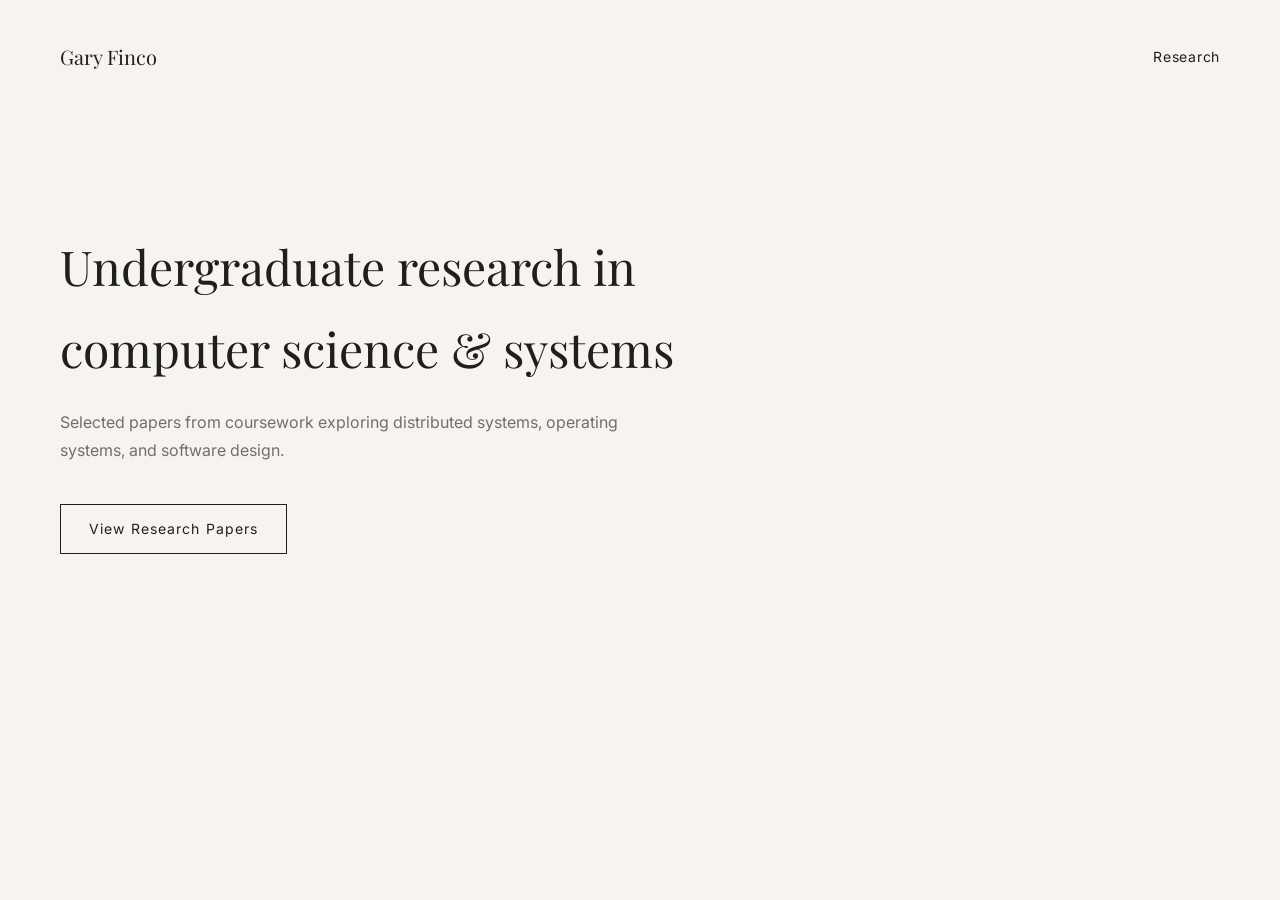
<file: index.html>
<!DOCTYPE html>
<html lang="en">
<head>
  <meta charset="UTF-8">
  <title>Gary Finco | Research Portfolio</title>

  <!-- Fonts -->
  <link rel="preconnect" href="https://fonts.googleapis.com">
  <link rel="preconnect" href="https://fonts.gstatic.com" crossorigin>
  <link href="https://fonts.googleapis.com/css2?family=Playfair+Display:wght@400;600&family=Inter:wght@300;400;500&display=swap" rel="stylesheet">

  <link rel="stylesheet" href="css/style.css">
</head>
<body>

  <nav class="nav">
    <div class="logo">Gary Finco</div>
    <div class="nav-links">
      <a href="papers.html">Research</a>
    </div>
  </nav>

  <main class="hero">
    <h1>
      Undergraduate research in<br>
      computer science & systems
    </h1>

    <p class="subtitle">
      Selected papers from coursework exploring distributed systems,
      operating systems, and software design.
    </p>

    <a class="button-outline" href="papers.html">
      View Research Papers
    </a>
  </main>

</body>
</html>
</file>
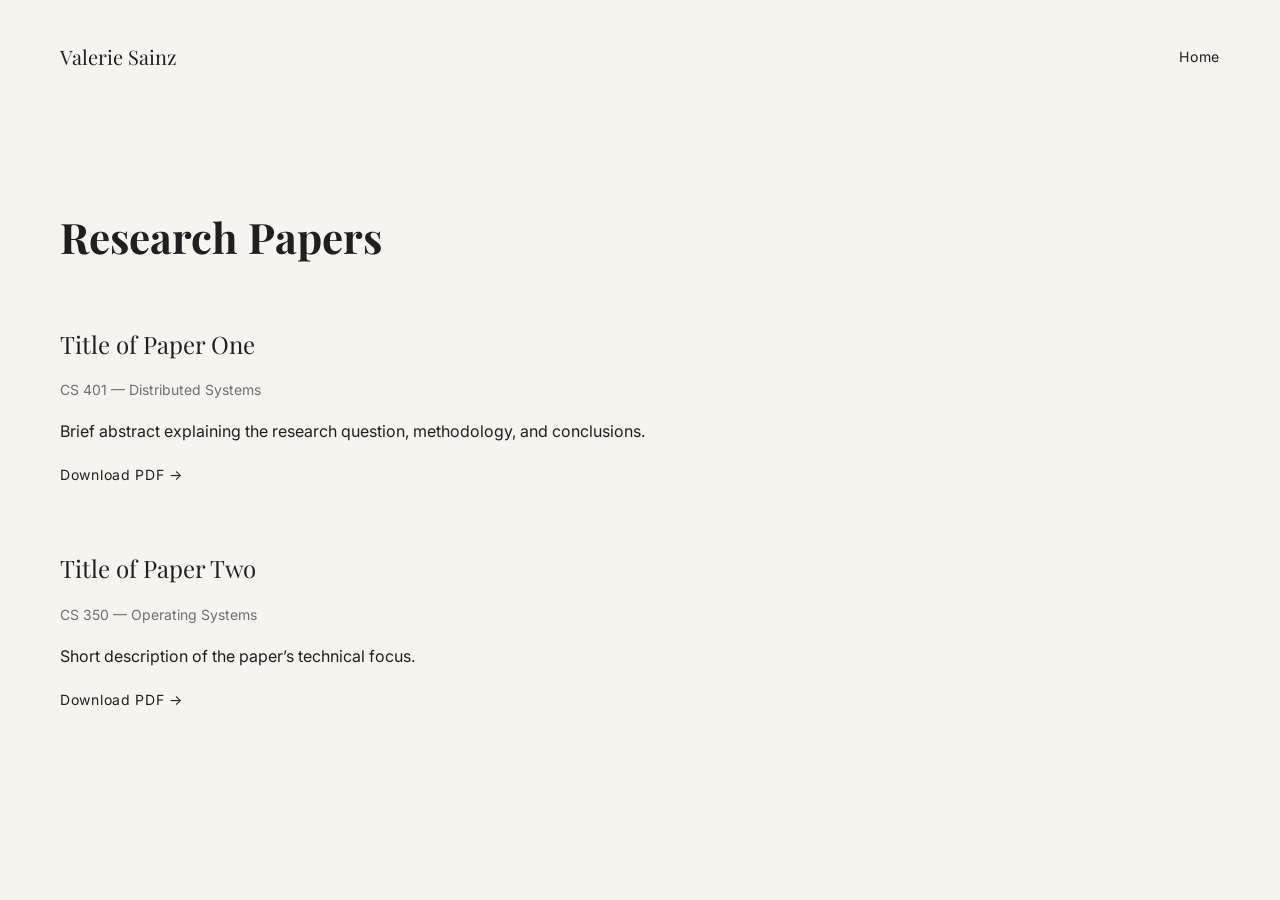
<file: papers.html>
<!DOCTYPE html>
<html lang="en">
<head>
  <meta charset="UTF-8">
  <title>Research Papers</title>

  <link rel="preconnect" href="https://fonts.googleapis.com">
  <link rel="preconnect" href="https://fonts.gstatic.com" crossorigin>
  <link href="https://fonts.googleapis.com/css2?family=Playfair+Display:wght@400;600&family=Inter:wght@300;400;500&display=swap" rel="stylesheet">

  <link rel="stylesheet" href="css/style.css">
</head>
<body>

  <nav class="nav">
    <div class="logo">Valerie Sainz</div>
    <div class="nav-links">
      <a href="index.html">Home</a>
    </div>
  </nav>

  <main class="content">
    <h1>Research Papers</h1>

    <section class="paper">
      <h2>Title of Paper One</h2>
      <p class="meta">CS 401 — Distributed Systems</p>
      <p>
        Brief abstract explaining the research question, methodology,
        and conclusions.
      </p>
      <a class="text-link" href="papers/paper1.pdf" target="_blank">
        Download PDF →
      </a>
    </section>

    <section class="paper">
      <h2>Title of Paper Two</h2>
      <p class="meta">CS 350 — Operating Systems</p>
      <p>
        Short description of the paper’s technical focus.
      </p>
      <a class="text-link" href="papers/paper2.pdf" target="_blank">
        Download PDF →
      </a>
    </section>
  </main>

</body>
</html>
</file>
<file: css/style.css>
:root {
    --bg-color: #f7f4ef;
    --text-color: #1f1f1f;
    --muted-text: #6f6f6f;
    --border-color: #cfcac2;
  }
  
  * {
    box-sizing: border-box;
  }
  
  body {
    margin: 0;
    background-color: var(--bg-color);
    color: var(--text-color);
    font-family: 'Inter', sans-serif;
    line-height: 1.7;
  }
  
  /* Navigation */
  
  .nav {
    display: flex;
    justify-content: space-between;
    align-items: center;
    padding: 40px 60px;
  }
  
  .logo {
    font-family: 'Playfair Display', serif;
    font-size: 20px;
  }
  
  .nav-links a {
    margin-left: 30px;
    text-decoration: none;
    color: var(--text-color);
    font-size: 14px;
    letter-spacing: 0.05em;
  }
  
  /* Hero */
  
  .hero {
    max-width: 900px;
    padding: 80px 60px;
  }
  
  .hero h1 {
    font-family: 'Playfair Display', serif;
    font-size: 48px;
    font-weight: 400;
    margin-bottom: 20px;
  }
  
  .subtitle {
    max-width: 600px;
    color: var(--muted-text);
    margin-bottom: 40px;
  }
  
  /* Buttons */
  
  .button-outline {
    display: inline-block;
    padding: 12px 28px;
    border: 1px solid var(--text-color);
    text-decoration: none;
    color: var(--text-color);
    font-size: 14px;
    letter-spacing: 0.08em;
  }
  
  .button-outline:hover {
    background-color: var(--text-color);
    color: var(--bg-color);
  }
  
  /* Content */
  
  .content {
    max-width: 900px;
    padding: 60px;
  }
  
  .content h1 {
    font-family: 'Playfair Display', serif;
    font-size: 42px;
    margin-bottom: 50px;
  }
  
  /* Papers */
  
  .paper {
    margin-bottom: 60px;
  }
  
  .paper h2 {
    font-family: 'Playfair Display', serif;
    font-weight: 400;
    margin-bottom: 5px;
  }
  
  .meta {
    font-size: 14px;
    color: var(--muted-text);
    margin-bottom: 15px;
  }
  
  .text-link {
    text-decoration: none;
    color: var(--text-color);
    font-size: 14px;
    letter-spacing: 0.05em;
  }
</file>
